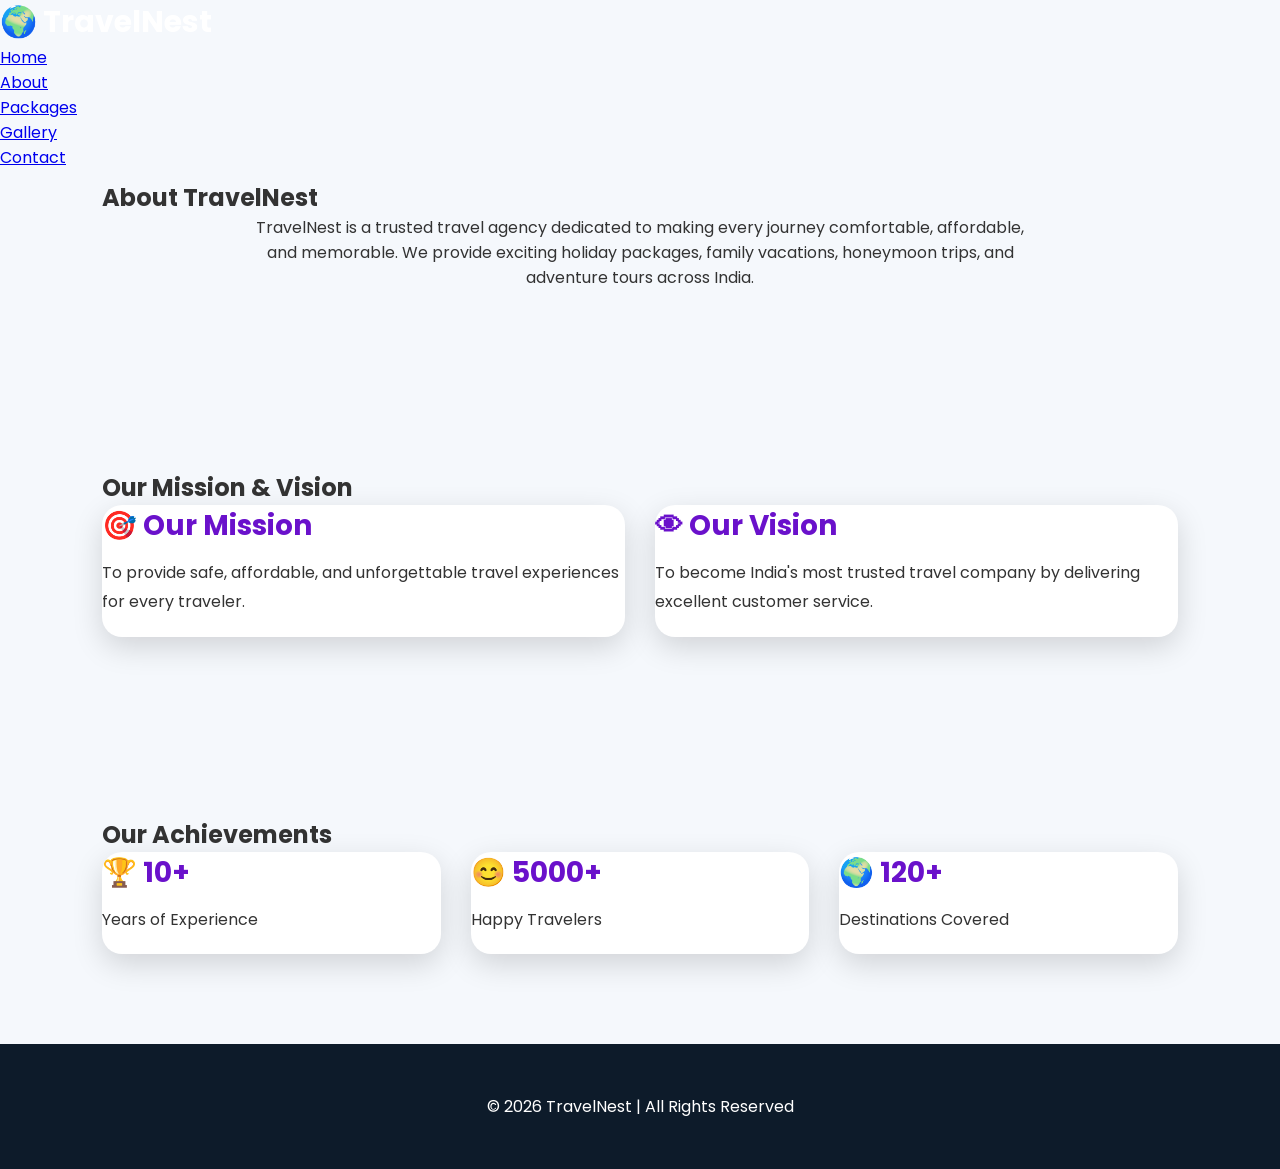
<file: about.html>
<!DOCTYPE html>
<html lang="en">
<head>
<meta charset="UTF-8">
<meta name="viewport" content="width=device-width, initial-scale=1.0">

<title>About | TravelNest</title>

<meta name="description" content="Learn more about TravelNest.">
<meta name="keywords" content="Travel, About, Tourism">

<link rel="stylesheet" href="style.css">
</head>

<body>

<header>

<nav>

<div class="logo">🌍 TravelNest</div>

<ul>
<li><a href="index.html">Home</a></li>
<li><a href="about.html">About</a></li>
<li><a href="packages.html">Packages</a></li>
<li><a href="gallery.html">Gallery</a></li>
<li><a href="contact.html">Contact</a></li>
</ul>

</nav>

</header>

<section style="margin-top:90px;">

<h2>About TravelNest</h2>

<p style="text-align:center;max-width:800px;margin:auto;">
TravelNest is a trusted travel agency dedicated to making every journey
comfortable, affordable, and memorable. We provide exciting holiday
packages, family vacations, honeymoon trips, and adventure tours across
India.
</p>

</section>

<section>

<h2>Our Mission & Vision</h2>

<div class="cards">

<div class="card">

<h3>🎯 Our Mission</h3>

<p>
To provide safe, affordable, and unforgettable travel experiences
for every traveler.
</p>

</div>

<div class="card">

<h3>👁 Our Vision</h3>

<p>
To become India's most trusted travel company by delivering excellent
customer service.
</p>

</div>

</div>

</section>

<section>

<h2>Our Achievements</h2>

<div class="cards">

<div class="card">
<h3>🏆 10+</h3>
<p>Years of Experience</p>
</div>

<div class="card">
<h3>😊 5000+</h3>
<p>Happy Travelers</p>
</div>

<div class="card">
<h3>🌍 120+</h3>
<p>Destinations Covered</p>
</div>

</div>

</section>

<footer>

<p>© 2026 TravelNest | All Rights Reserved</p>

</footer>
<!--Start of Tawk.to Script-->
<script type="text/javascript">
var Tawk_API=Tawk_API||{}, Tawk_LoadStart=new Date();
(function(){
var s1=document.createElement("script"),s0=document.getElementsByTagName("script")[0];
s1.async=true;
s1.src='https://embed.tawk.to/6a45fedab539ed1d4853c975/1jsgmn2b0';
s1.charset='UTF-8';
s1.setAttribute('crossorigin','*');
s0.parentNode.insertBefore(s1,s0);
})();
</script>
<!--End of Tawk.to Script-->
</body>
</html>
</file>
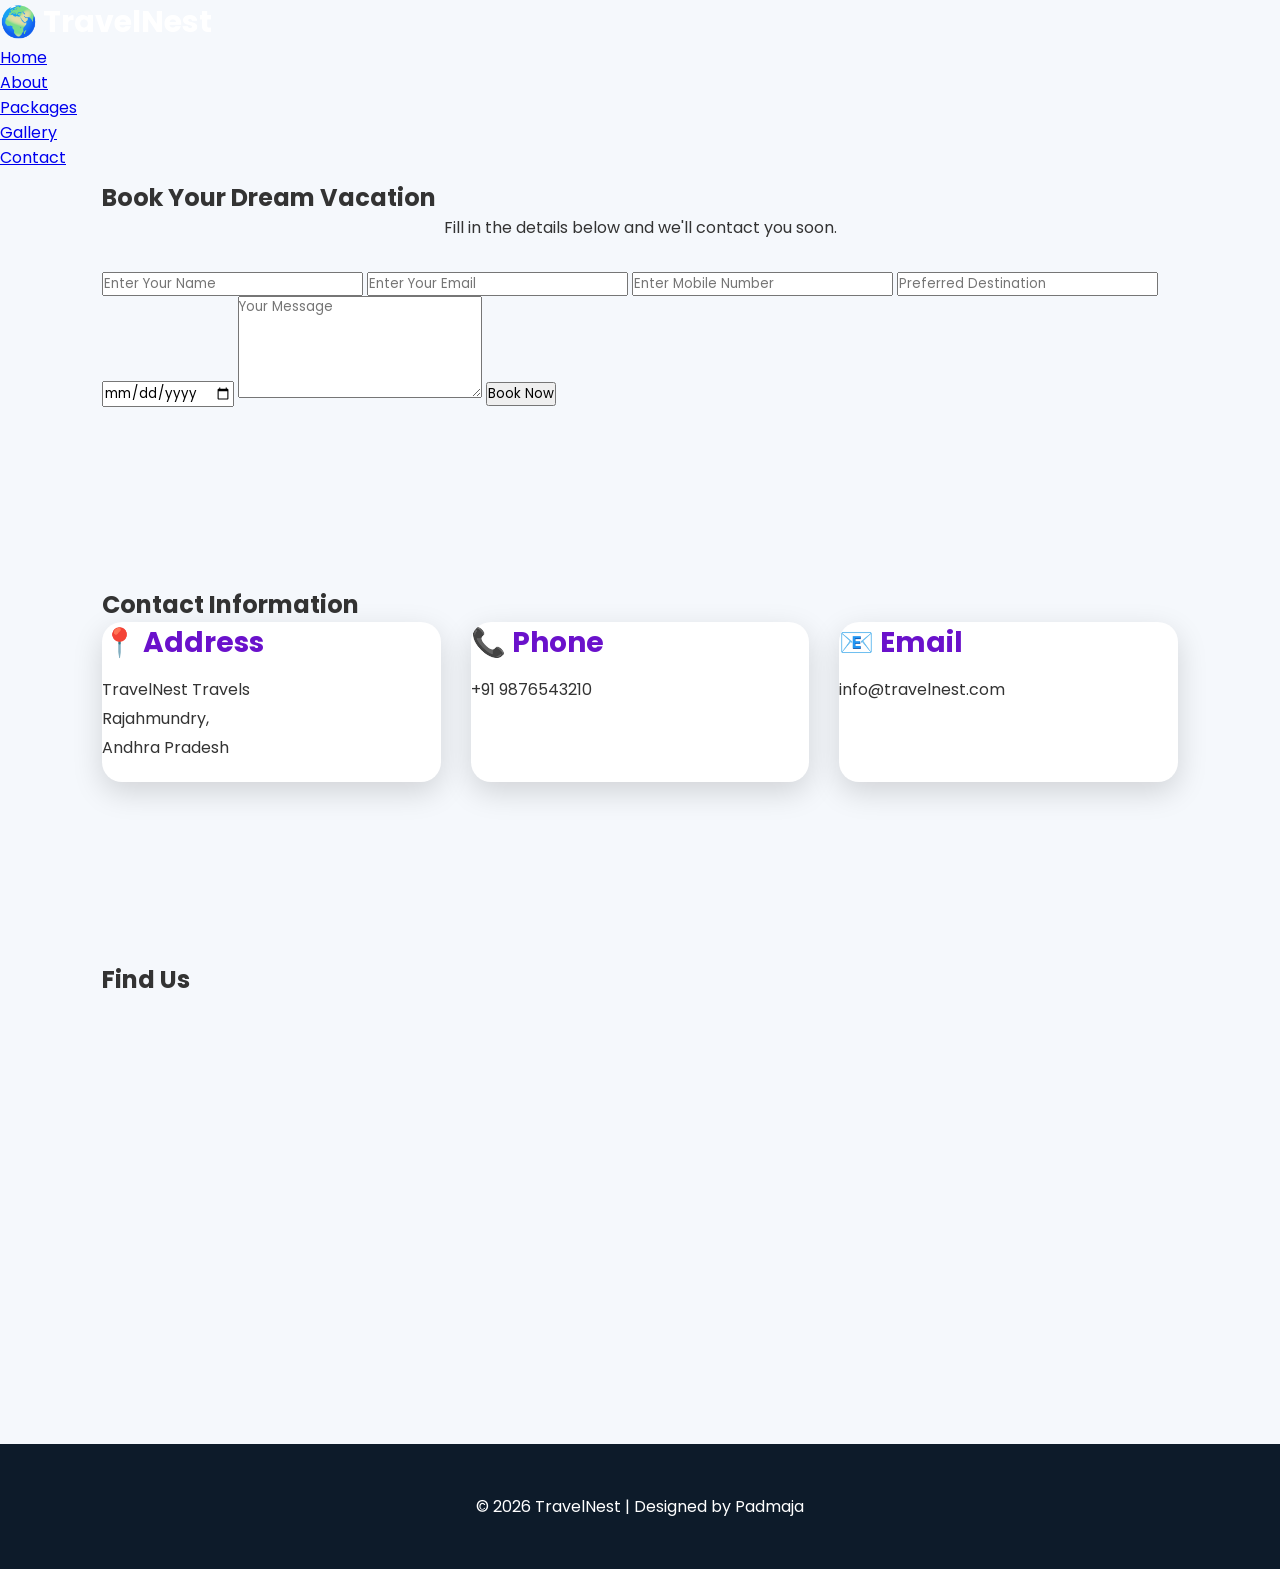
<file: contact.html>
<!DOCTYPE html>
<html lang="en">
<head>

<meta charset="UTF-8">
<meta name="viewport" content="width=device-width, initial-scale=1.0">

<title>Contact | TravelNest</title>

<meta name="description" content="Book your dream vacation with TravelNest.">
<meta name="keywords" content="Travel Contact, Booking, Vacation">

<link rel="stylesheet" href="style.css">

</head>

<body>

<header>

<nav>

<div class="logo">🌍 TravelNest</div>

<ul>
<li><a href="index.html">Home</a></li>
<li><a href="about.html">About</a></li>
<li><a href="packages.html">Packages</a></li>
<li><a href="gallery.html">Gallery</a></li>
<li><a href="contact.html">Contact</a></li>
</ul>

</nav>

</header>

<section style="margin-top:90px;">

<h2>Book Your Dream Vacation</h2>

<p style="text-align:center; margin-bottom:30px;">
Fill in the details below and we'll contact you soon.
</p>

<form onsubmit="return validateForm()">

<input
type="text"
id="name"
placeholder="Enter Your Name">

<input
type="email"
id="email"
placeholder="Enter Your Email">

<input
type="text"
id="phone"
placeholder="Enter Mobile Number">

<input
type="text"
placeholder="Preferred Destination">

<input
type="date">

<textarea
rows="5"
placeholder="Your Message"></textarea>

<button type="submit">
Book Now
</button>

</form>

</section>

<section>

<h2>Contact Information</h2>

<div class="cards">

<div class="card">

<h3>📍 Address</h3>

<p>
TravelNest Travels<br>
Rajahmundry,<br>
Andhra Pradesh
</p>

</div>

<div class="card">

<h3>📞 Phone</h3>

<p>
+91 9876543210
</p>

</div>

<div class="card">

<h3>📧 Email</h3>

<p>
info@travelnest.com
</p>

</div>

</div>

</section>

<section>

<h2>Find Us</h2>

<iframe
src="https://www.google.com/maps?q=Rajahmundry&output=embed"
width="100%"
height="350"
style="border:0;border-radius:10px;"
allowfullscreen=""
loading="lazy">
</iframe>

</section>

<footer>

<p>
© 2026 TravelNest | Designed by Padmaja
</p>

</footer>

<script src="script.js"></script>
<!--Start of Tawk.to Script-->
<script type="text/javascript">
var Tawk_API=Tawk_API||{}, Tawk_LoadStart=new Date();
(function(){
var s1=document.createElement("script"),s0=document.getElementsByTagName("script")[0];
s1.async=true;
s1.src='https://embed.tawk.to/6a45fedab539ed1d4853c975/1jsgmn2b0';
s1.charset='UTF-8';
s1.setAttribute('crossorigin','*');
s0.parentNode.insertBefore(s1,s0);
})();
</script>
<!--End of Tawk.to Script-->
</body>
</html>
</file>
<file: style.css>
/* ===========================
   GOOGLE FONT
=========================== */

@import url('https://fonts.googleapis.com/css2?family=Poppins:wght@300;400;500;600;700;800&display=swap');

/* ===========================
   ROOT VARIABLES
=========================== */

:root{
    --primary:#2575fc;
    --secondary:#6a11cb;
    --accent:#ff9800;
    --green:#00c9a7;
    --dark:#0d1b2a;
    --light:#ffffff;
    --text:#333;
    --shadow:0 10px 30px rgba(0,0,0,.15);
}

/* ===========================
   RESET
=========================== */

*{
    margin:0;
    padding:0;
    box-sizing:border-box;
    font-family:'Poppins',sans-serif;
    scroll-behavior:smooth;
}

body{
    background:#f5f8fc;
    color:var(--text);
    overflow-x:hidden;
}

/* ===========================
   NAVBAR
=========================== */

header{
    position:fixed;
    top:0;
    left:0;
    width:100%;
    z-index:1000;
}

.navbar{

    display:flex;
    justify-content:space-between;
    align-items:center;

    padding:18px 8%;

    backdrop-filter:blur(12px);

    background:rgba(255,255,255,.15);

    border-bottom:1px solid rgba(255,255,255,.2);

    transition:.4s;

}

.logo{

    font-size:30px;

    font-weight:700;

    color:white;

}

.nav-links{

    display:flex;

    list-style:none;

}

.nav-links li{

    margin-left:30px;

}

.nav-links a{

    text-decoration:none;

    color:white;

    font-weight:600;

    transition:.3s;

}

.nav-links a:hover{

    color:#ffd60a;

}

.menu-btn{

    display:none;

    color:white;

    font-size:28px;

    cursor:pointer;

}

/* ===========================
   HERO
=========================== */

.hero{

    height:100vh;

    background:

    linear-gradient(rgba(0,0,0,.55),rgba(0,0,0,.55)),

    url("https://images.unsplash.com/photo-1507525428034-b723cf961d3e?w=1600");

    background-size:cover;

    background-position:center;

    display:flex;

    justify-content:center;

    align-items:center;

    text-align:center;

    padding:20px;

}

.hero-content{

    max-width:850px;

    color:white;

}

.hero h1{

    font-size:65px;

    margin-bottom:20px;

    animation:fadeDown 1s;

}

.hero p{

    font-size:22px;

    margin-bottom:35px;

    line-height:1.8;

    animation:fadeUp 1s;

}

/* ===========================
   BUTTONS
=========================== */

.btn,
.btn-small{

display:inline-block;

text-decoration:none;

padding:15px 35px;

background:linear-gradient(45deg,var(--accent),#ff5722);

color:white;

border-radius:40px;

font-weight:600;

transition:.4s;

box-shadow:var(--shadow);

}

.btn-outline{

display:inline-block;

margin-left:20px;

padding:15px 35px;

border:2px solid white;

border-radius:40px;

color:white;

text-decoration:none;

font-weight:600;

transition:.4s;

}

.btn:hover,
.btn-small:hover{

transform:translateY(-5px);

}

.btn-outline:hover{

background:white;

color:var(--primary);

}

.btn-small{

padding:12px 25px;

}

/* ===========================
   SECTION
=========================== */

section{

padding:90px 8%;

}

.section-title{

font-size:40px;

text-align:center;

margin-bottom:50px;

color:var(--primary);

}

/* ===========================
   STATS
=========================== */

.stats{

display:grid;

grid-template-columns:repeat(auto-fit,minmax(180px,1fr));

gap:25px;

background:white;

}

.stat-box{

text-align:center;

padding:35px;

border-radius:15px;

box-shadow:var(--shadow);

transition:.4s;

}

.stat-box:hover{

transform:translateY(-8px);

}

.stat-box h2{

font-size:42px;

color:var(--secondary);

margin-bottom:10px;

}

/* ===========================
   DESTINATIONS
=========================== */

.cards{

display:grid;

grid-template-columns:repeat(auto-fit,minmax(300px,1fr));

gap:30px;

}

.card{

background:white;

border-radius:20px;

overflow:hidden;

box-shadow:var(--shadow);

transition:.4s;

}

.card:hover{

transform:translateY(-12px);

}

.card img{

width:100%;

height:240px;

object-fit:cover;

transition:.5s;

}

.card:hover img{

transform:scale(1.08);

}

.card-content{

padding:25px;

}

.card h3{

font-size:28px;

color:var(--secondary);

margin-bottom:12px;

}

.card p{

line-height:1.8;

margin-bottom:20px;

}

/* ===========================
   FEATURES
=========================== */

.feature-container{

display:grid;

grid-template-columns:repeat(auto-fit,minmax(250px,1fr));

gap:30px;

}

.feature-box{

background:white;

padding:40px;

text-align:center;

border-radius:20px;

box-shadow:var(--shadow);

transition:.4s;

}

.feature-box:hover{

transform:translateY(-10px);

}

.feature-box i{

font-size:50px;

color:var(--accent);

margin-bottom:20px;

}

.feature-box h3{

margin-bottom:15px;

font-size:24px;

color:var(--primary);

}

.feature-box p{

line-height:1.7;

}
/* ===========================
   REVIEWS
=========================== */

.review-container{
    display:grid;
    grid-template-columns:repeat(auto-fit,minmax(300px,1fr));
    gap:30px;
}

.review-card{
    background:white;
    text-align:center;
    padding:35px;
    border-radius:20px;
    box-shadow:var(--shadow);
    transition:.4s;
}

.review-card:hover{
    transform:translateY(-10px);
}

.review-card img{
    width:90px;
    height:90px;
    border-radius:50%;
    object-fit:cover;
    margin-bottom:20px;
    border:4px solid var(--primary);
}

.review-card h3{
    color:var(--secondary);
    margin-bottom:10px;
}

.review-card p{
    line-height:1.7;
    margin:10px 0;
}

/* ===========================
   GALLERY
=========================== */

.gallery-grid{
    display:grid;
    grid-template-columns:repeat(auto-fit,minmax(250px,1fr));
    gap:20px;
}

.gallery-grid img{
    width:100%;
    height:250px;
    object-fit:cover;
    border-radius:15px;
    transition:.4s;
    cursor:pointer;
}

.gallery-grid img:hover{
    transform:scale(1.05);
}

/* ===========================
   FAQ
=========================== */

.faq-item{
    background:white;
    padding:25px;
    margin-bottom:20px;
    border-left:5px solid var(--primary);
    border-radius:10px;
    box-shadow:var(--shadow);
}

.faq-item h3{
    color:var(--secondary);
    margin-bottom:10px;
}

.faq-item p{
    line-height:1.7;
}

/* ===========================
   CONTACT
=========================== */

.contact form{
    max-width:700px;
    margin:auto;
    background:white;
    padding:40px;
    border-radius:20px;
    box-shadow:var(--shadow);
}

.contact input,
.contact textarea{
    width:100%;
    padding:15px;
    margin:15px 0;
    border:1px solid #ddd;
    border-radius:10px;
    font-size:16px;
}

.contact input:focus,
.contact textarea:focus{
    outline:none;
    border-color:var(--primary);
}

.contact button{
    background:linear-gradient(45deg,var(--accent),#ff5722);
    color:white;
    border:none;
    padding:15px 35px;
    border-radius:40px;
    cursor:pointer;
    font-size:16px;
    transition:.3s;
}

.contact button:hover{
    transform:translateY(-3px);
}

/* ===========================
   NEWSLETTER
=========================== */

.newsletter{
    text-align:center;
    background:linear-gradient(135deg,var(--primary),var(--secondary));
    color:white;
}

.newsletter h2{
    margin-bottom:15px;
}

.newsletter p{
    margin-bottom:25px;
}

.newsletter form{
    display:flex;
    justify-content:center;
    flex-wrap:wrap;
    gap:15px;
}

.newsletter input{
    width:320px;
    padding:15px;
    border:none;
    border-radius:40px;
}

.newsletter button{
    padding:15px 30px;
    border:none;
    border-radius:40px;
    background:var(--accent);
    color:white;
    cursor:pointer;
    transition:.3s;
}

.newsletter button:hover{
    transform:translateY(-3px);
}

/* ===========================
   FOOTER
=========================== */

footer{
    background:var(--dark);
    color:white;
    text-align:center;
    padding:50px 20px;
}

.footer-content h2{
    margin-bottom:15px;
}

.footer-content p{
    margin:12px 0;
    line-height:1.7;
}

.social-icons{
    margin:20px 0;
}

.social-icons a{
    color:white;
    margin:0 10px;
    font-size:24px;
    transition:.3s;
}

.social-icons a:hover{
    color:var(--accent);
}

/* ===========================
   SCROLL TO TOP
=========================== */

#topBtn{
    position:fixed;
    right:25px;
    bottom:25px;
    width:50px;
    height:50px;
    border:none;
    border-radius:50%;
    background:var(--primary);
    color:white;
    font-size:20px;
    cursor:pointer;
    display:none;
    box-shadow:var(--shadow);
    transition:.3s;
}

#topBtn:hover{
    transform:translateY(-4px);
}

/* ===========================
   ANIMATIONS
=========================== */

@keyframes fadeDown{
    from{
        opacity:0;
        transform:translateY(-40px);
    }
    to{
        opacity:1;
        transform:translateY(0);
    }
}

@keyframes fadeUp{
    from{
        opacity:0;
        transform:translateY(40px);
    }
    to{
        opacity:1;
        transform:translateY(0);
    }
}

/* ===========================
   RESPONSIVE
=========================== */

@media(max-width:768px){

.navbar{
    flex-direction:column;
    padding:20px;
}

.nav-links{
    flex-direction:column;
    margin-top:20px;
    gap:15px;
    text-align:center;
}

.hero h1{
    font-size:42px;
}

.hero p{
    font-size:18px;
}

.hero-buttons{
    display:flex;
    flex-direction:column;
    gap:15px;
}

.btn-outline{
    margin-left:0;
}

.section-title{
    font-size:32px;
}

.contact form{
    padding:25px;
}

.newsletter form{
    flex-direction:column;
    align-items:center;
}

.newsletter input{
    width:100%;
    max-width:350px;
}

}
@media(max-width:768px){

.nav-links{
    display:none;
}

.nav-links.show{
    display:flex;
}

}
</file>
